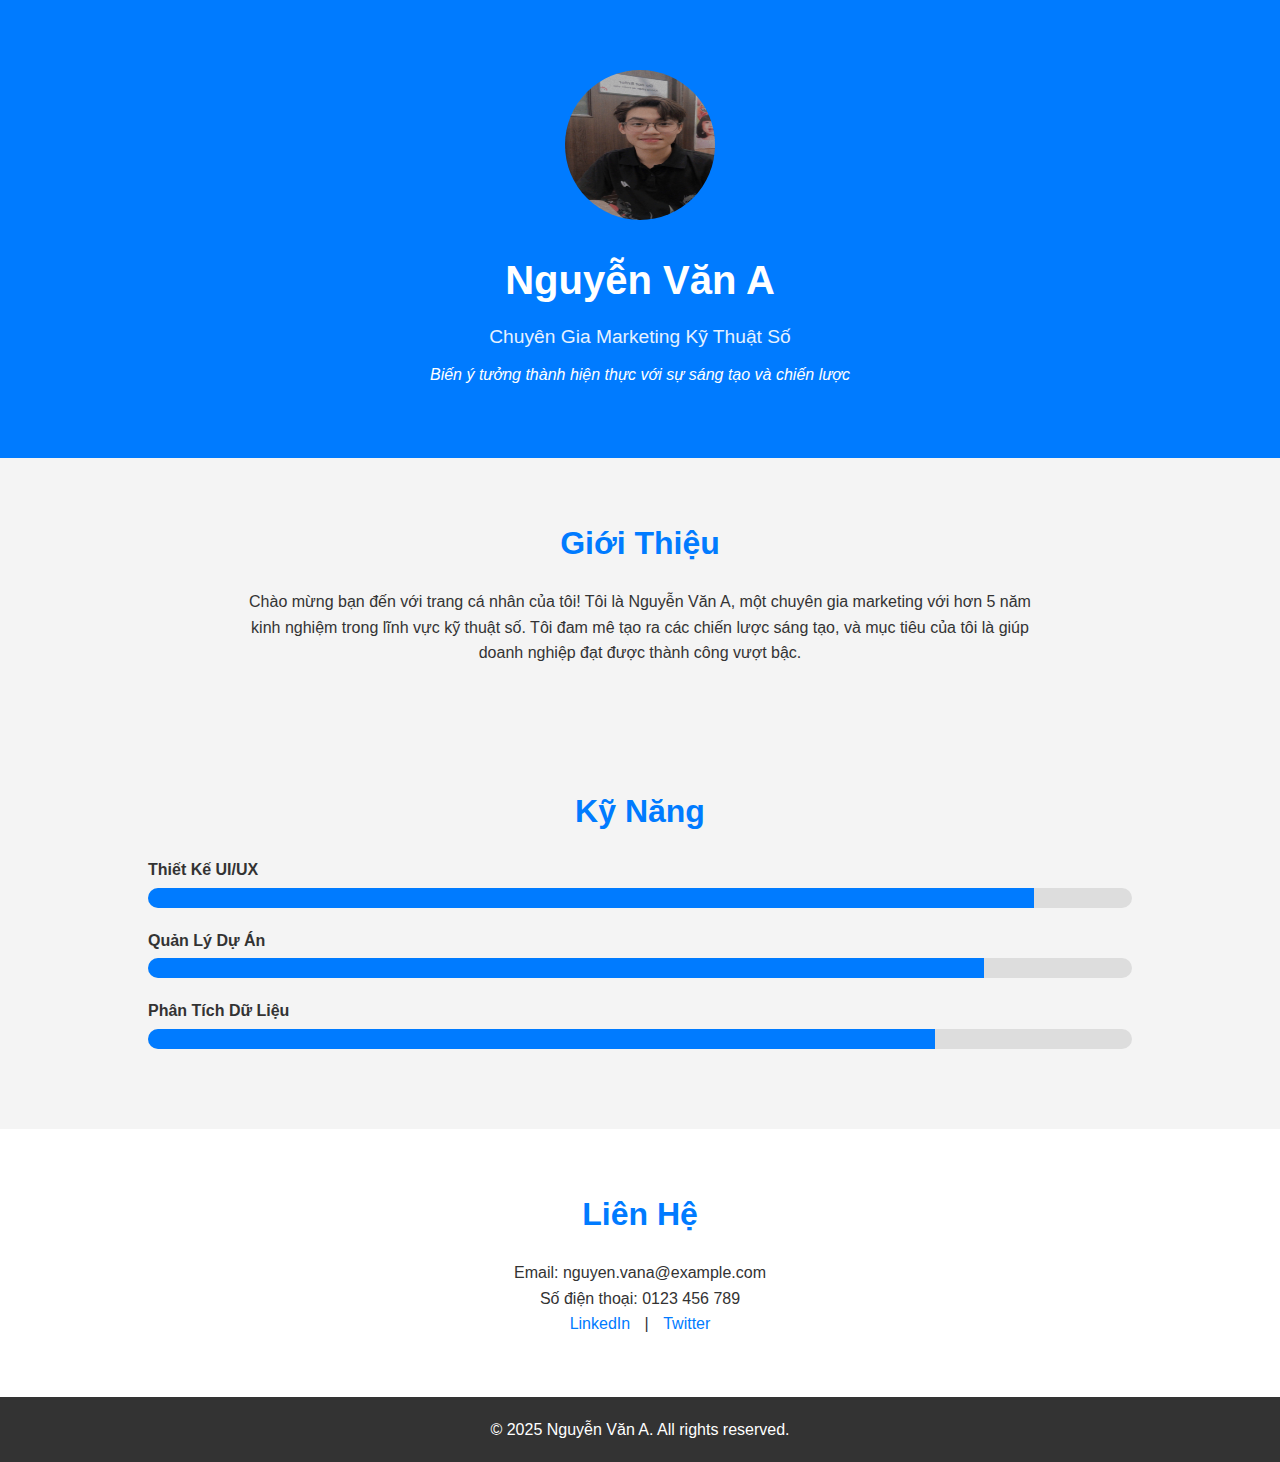
<file: index.html>
<!DOCTYPE html>
<html lang="vi">
<head>
    <meta charset="UTF-8">
    <meta name="viewport" content="width=device-width, initial-scale=1.0">
    <title>Profile Cá Nhân - Nguyễn Văn A</title>
    <link rel="stylesheet" href="./style.css">
</head>
<body>
    <!-- Header -->
    <header>
        <div class="container">
            <img src="ava.jpg" alt="Ảnh cá nhân" class="profile-img">
            <h1>Nguyễn Văn A</h1>
            <p class="title">Chuyên Gia Marketing Kỹ Thuật Số</p>
            <p class="slogan">Biến ý tưởng thành hiện thực với sự sáng tạo và chiến lược</p>
        </div>
    </header>

    <!-- About Me -->
    <section id="about">
        <div class="container">
            <h2>Giới Thiệu</h2>
            <p>Chào mừng bạn đến với trang cá nhân của tôi! Tôi là Nguyễn Văn A, một chuyên gia marketing với hơn 5 năm kinh nghiệm trong lĩnh vực kỹ thuật số. Tôi đam mê tạo ra các chiến lược sáng tạo, và mục tiêu của tôi là giúp doanh nghiệp đạt được thành công vượt bậc.</p>
        </div>
    </section>

    <!-- Skills -->
    <section id="skills">
        <div class="container">
            <h2>Kỹ Năng</h2>
            <div class="skill">
                <p>Thiết Kế UI/UX</p>
                <div class="progress-bar"><div class="progress" style="width: 90%;"></div></div>
            </div>
            <div class="skill">
                <p>Quản Lý Dự Án</p>
                <div class="progress-bar"><div class="progress" style="width: 85%;"></div></div>
            </div>
            <div class="skill">
                <p>Phân Tích Dữ Liệu</p>
                <div class="progress-bar"><div class="progress" style="width: 80%;"></div></div>
            </div>
        </div>
    </section>

    <!-- Contact -->
    <section id="contact">
        <div class="container">
            <h2>Liên Hệ</h2>
            <p>Email: nguyen.vana@example.com</p>
            <p>Số điện thoại: 0123 456 789</p>
            <div class="social-links">
                <a href="#">LinkedIn</a> | <a href="#">Twitter</a>
            </div>
        </div>
    </section>

    <!-- Footer -->
    <footer>
        <p>&copy; 2025 Nguyễn Văn A. All rights reserved.</p>
    </footer>
</body>
</html>
</file>
<file: style.css>
/* Reset mặc định */
* {
    margin: 0;
    padding: 0;
    box-sizing: border-box;
}

body {
    font-family: 'Roboto', sans-serif;
    line-height: 1.6;
    background-color: #f4f4f4;
    color: #333;
}

/* Container chung */
.container {
    width: 80%;
    max-width: 1200px;
    margin: 0 auto;
    padding: 20px;
}

/* Header */
header {
    background: #007bff;
    color: white;
    text-align: center;
    padding: 50px 0;
}

.profile-img {
    width: 150px;
    height: 150px;
    border-radius: 50%;
    margin-bottom: 20px;
}

h1 {
    font-size: 2.5em;
    margin-bottom: 10px;
}

.title {
    font-size: 1.2em;
    opacity: 0.9;
}

.slogan {
    font-style: italic;
    margin-top: 10px;
}

/* Section chung */
section {
    padding: 40px 0;
}

h2 {
    font-size: 2em;
    margin-bottom: 20px;
    text-align: center;
    color: #007bff;
}

/* About */
#about p {
    max-width: 800px;
    margin: 0 auto;
    text-align: center;
}

/* Skills */
.skill {
    margin: 20px 0;
}

.skill p {
    font-weight: bold;
    margin-bottom: 5px;
}

.progress-bar {
    width: 100%;
    background: #ddd;
    height: 20px;
    border-radius: 10px;
    overflow: hidden;
}

.progress {
    height: 100%;
    background: #007bff;
    transition: width 1s ease-in-out;
}

/* Contact */
#contact {
    background: #fff;
    text-align: center;
}

.social-links a {
    color: #007bff;
    text-decoration: none;
    margin: 0 10px;
}

.social-links a:hover {
    text-decoration: underline;
}

/* Footer */
footer {
    text-align: center;
    padding: 20px;
    background: #333;
    color: white;
}

/* Responsive */
@media (max-width: 768px) {
    .container {
        width: 90%;
    }

    h1 {
        font-size: 2em;
    }

    h2 {
        font-size: 1.5em;
    }

    .profile-img {
        width: 120px;
        height: 120px;
    }
}
</file>
